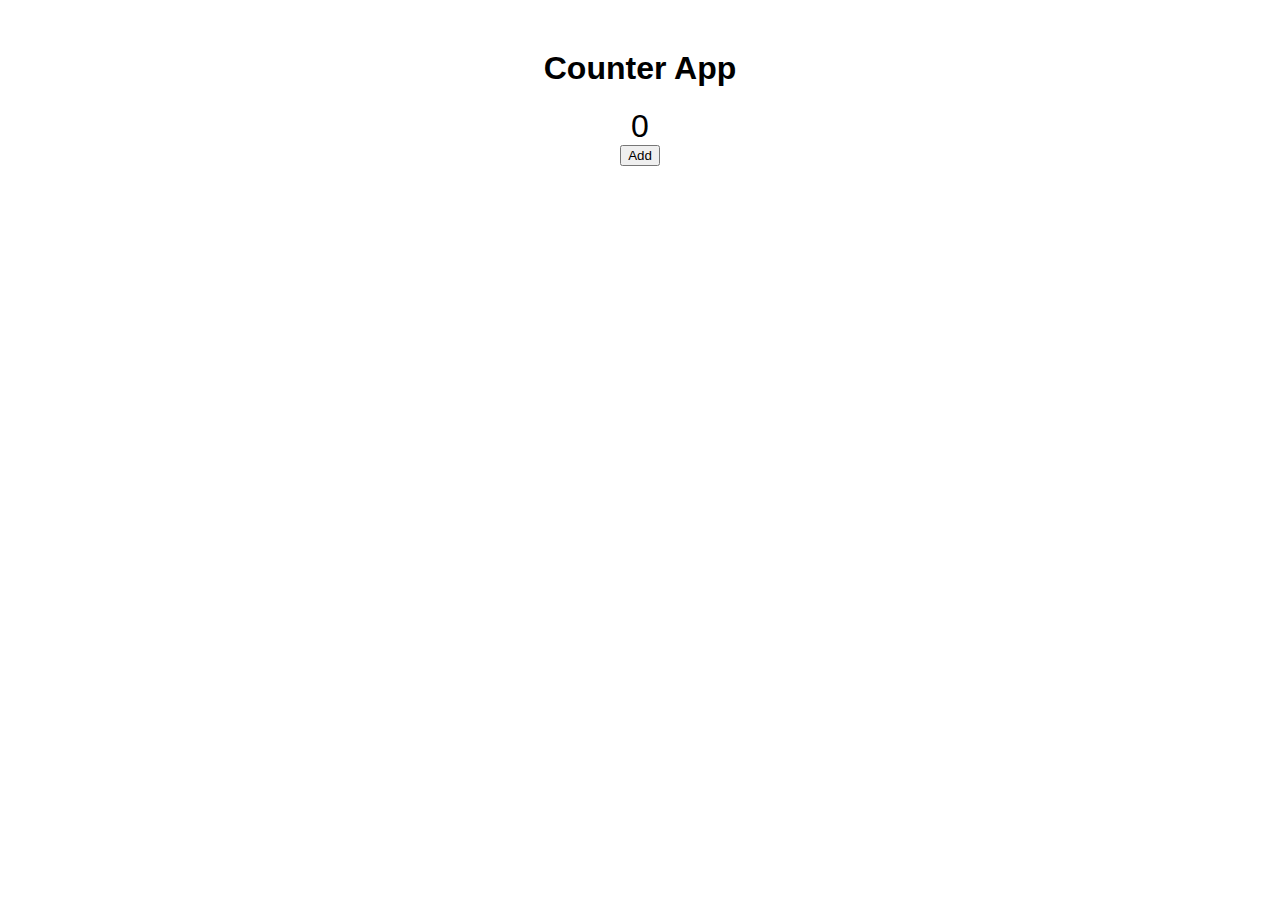
<file: project/index.html>
<!DOCTYPE html>
<html lang="en">
<head>
  <meta charset="UTF-8">
  <meta name="viewport" content="width=device-width, initial-scale=1.0">
  <title>Counter App</title>
  <style>
    body {
      font-family: Arial, sans-serif;
      text-align: center;
      margin-top: 50px;
    }
    #count {
      font-size: 2em;
    }
  </style>
</head>
<body>
  <h1>Counter App</h1>
  <div id="count">0</div>
  <button id="addButton">Add</button>

  <script>
    // Function to log component lifecycle events
    function logEvent(event) {
      console.log(`Component ${event}`);
    }

    // Function to update the count
    function updateCount() {
      count++;
      document.getElementById('count').innerText = count;
    }

    // Initial count value
    let count = 0;

    // Logging component mount event
    document.addEventListener('DOMContentLoaded', () => {
      logEvent('mounted');
    });

    // Adding event listener to the button
    document.getElementById('addButton').addEventListener('click', () => {
      updateCount();
      logEvent('state changed');
    });
  </script>
</body>
</html>
</file>
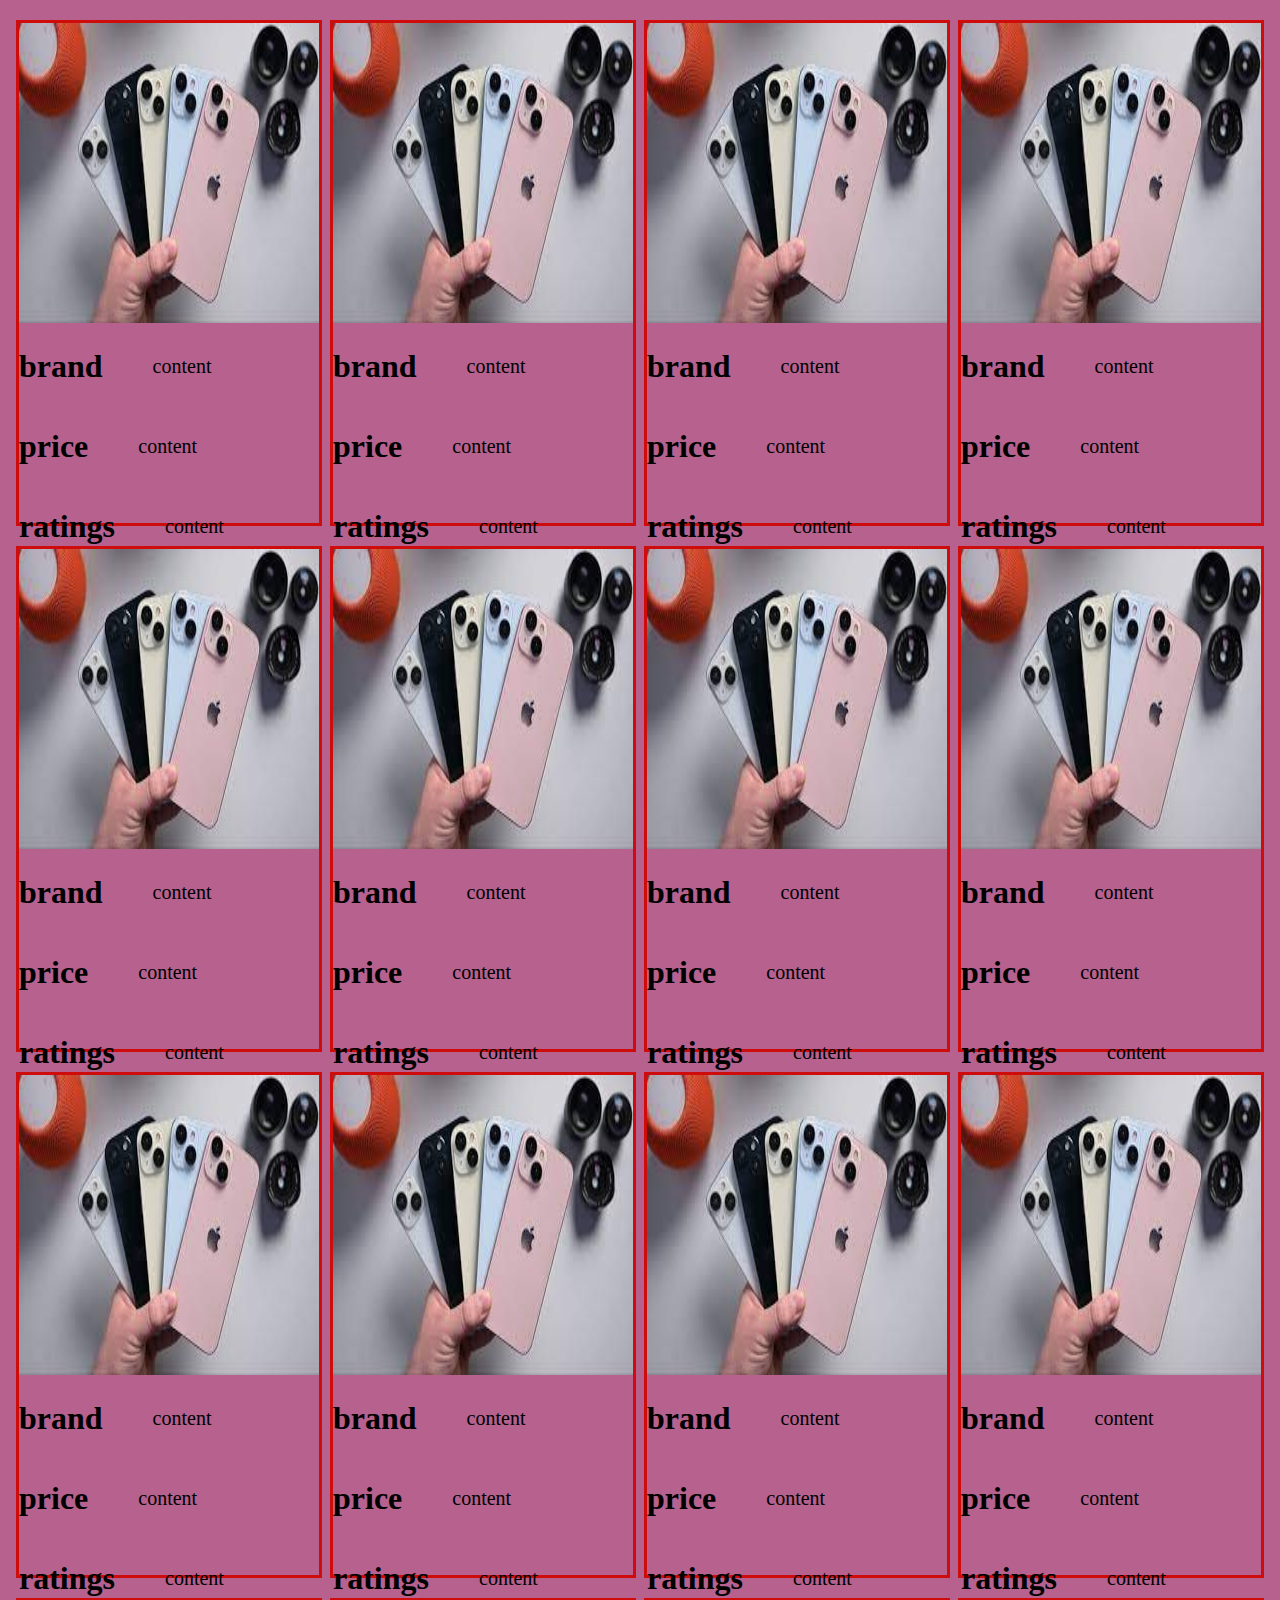
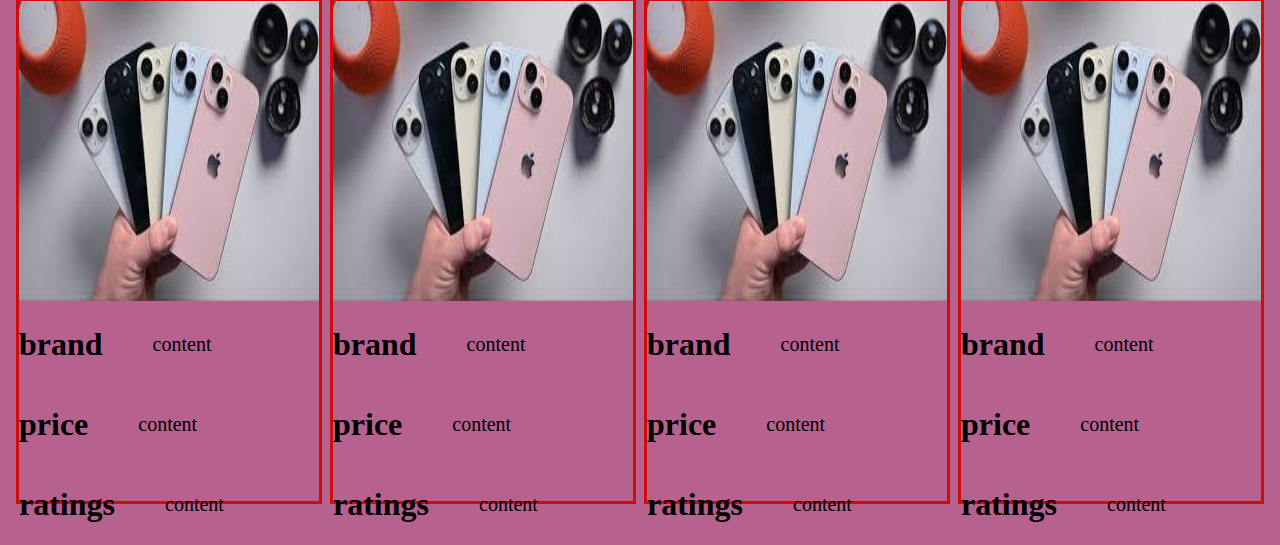
<file: test.js/test.html>
<!DOCTYPE html>
<html lang="en">
<head>
    <meta charset="UTF-8">
    <meta name="viewport" content="width=device-width, initial-scale=1.0">
    <title>Document</title>
    <style>
        #flex{
            display: flex;
            align-items: center;
            
        }
        #flex p{
            font-size: 20px;
            margin-left: 50px;
        }
        .box{
            border: 3px solid rgb(206, 12, 12);
            height: 500px;
            width: 300px;
            
        }
        .box:hover{
            cursor: pointer;
            transform: scale(1.01);
            box-shadow: 5px 5px 5px 5px rgba(0, 0, 0, 0.54);
        }
        section{
            display: flex;
            justify-content: space-evenly;
            margin-top: 20px;
        }
        body{
            background-color: rgba(143, 13, 82, 0.651);
        }
    </style>
</head>
<body>
    <section>
        <div class="box">
            <img src="images.jpeg" alt="" class="image" height="300px" width="300px">
            <div id="flex"><h1>brand </h1><p class="brand">content</p></div>
            <div id="flex"><h1>price </h1><p class="price">content</p></div>
            <div id="flex"><h1>ratings </h1><p class="ratings">content</p></div>
            
        </div>
        <div class="box">
            <img src="images.jpeg" alt="" class="image" height="300px" width="300px">
            <div id="flex"><h1>brand </h1><p class="brand">content</p></div>
            <div id="flex"><h1>price </h1><p class="price">content</p></div>
            <div id="flex"><h1>ratings </h1><p class="ratings">content</p></div>
            
        </div>
        <div class="box">
            <img src="images.jpeg" alt="" class="image" height="300px" width="300px">
            <div id="flex"><h1>brand </h1><p class="brand">content</p></div>
            <div id="flex"><h1>price </h1><p class="price">content</p></div>
            <div id="flex"><h1>ratings </h1><p class="ratings">content</p></div>
            
        </div>
        <div class="box">
            <img src="images.jpeg" alt="" class="image" height="300px" width="300px">
            <div id="flex"><h1>brand </h1><p class="brand">content</p></div>
            <div id="flex"><h1>price </h1><p class="price">content</p></div>
            <div id="flex"><h1>ratings </h1><p class="ratings">content</p></div>
            
        </div>
        
    </section>
    <section>
        <div class="box">
            <img src="images.jpeg" alt="" class="image" height="300px" width="300px">
            <div id="flex"><h1>brand </h1><p class="brand">content</p></div>
            <div id="flex"><h1>price </h1><p class="price">content</p></div>
            <div id="flex"><h1>ratings </h1><p class="ratings">content</p></div>
            
        </div>
        <div class="box">
            <img src="images.jpeg" alt="" class="image" height="300px" width="300px">
            <div id="flex"><h1>brand </h1><p class="brand">content</p></div>
            <div id="flex"><h1>price </h1><p class="price">content</p></div>
            <div id="flex"><h1>ratings </h1><p class="ratings">content</p></div>
            
        </div>
        <div class="box">
            <img src="images.jpeg" alt="" class="image" height="300px" width="300px">
            <div id="flex"><h1>brand </h1><p class="brand">content</p></div>
            <div id="flex"><h1>price </h1><p class="price">content</p></div>
            <div id="flex"><h1>ratings </h1><p class="ratings">content</p></div>
            
        </div>
        <div class="box">
            <img src="images.jpeg" alt="" class="image" height="300px" width="300px">
            <div id="flex"><h1>brand </h1><p class="brand">content</p></div>
            <div id="flex"><h1>price </h1><p class="price">content</p></div>
            <div id="flex"><h1>ratings </h1><p class="ratings">content</p></div>
            
        </div>
        
    </section>
    <section>
        <div class="box">
            <img src="images.jpeg" alt="" class="image" height="300px" width="300px">
            <div id="flex"><h1>brand </h1><p class="brand">content</p></div>
            <div id="flex"><h1>price </h1><p class="price">content</p></div>
            <div id="flex"><h1>ratings </h1><p class="ratings">content</p></div>
            
        </div>
        <div class="box">
            <img src="images.jpeg" alt="" class="image" height="300px" width="300px">
            <div id="flex"><h1>brand </h1><p class="brand">content</p></div>
            <div id="flex"><h1>price </h1><p class="price">content</p></div>
            <div id="flex"><h1>ratings </h1><p class="ratings">content</p></div>
            
        </div>
        <div class="box">
            <img src="images.jpeg" alt="" class="image" height="300px" width="300px">
            <div id="flex"><h1>brand </h1><p class="brand">content</p></div>
            <div id="flex"><h1>price </h1><p class="price">content</p></div>
            <div id="flex"><h1>ratings </h1><p class="ratings">content</p></div>
            
        </div>
        <div class="box">
            <img src="images.jpeg" alt="" class="image" height="300px" width="300px">
            <div id="flex"><h1>brand </h1><p class="brand">content</p></div>
            <div id="flex"><h1>price </h1><p class="price">content</p></div>
            <div id="flex"><h1>ratings </h1><p class="ratings">content</p></div>
            
        </div>
        
    </section>
    <section>
        <div class="box">
            <img src="images.jpeg" alt="" class="image" height="300px" width="300px">
            <div id="flex"><h1>brand </h1><p class="brand">content</p></div>
            <div id="flex"><h1>price </h1><p class="price">content</p></div>
            <div id="flex"><h1>ratings </h1><p class="ratings">content</p></div>
            
        </div>
        <div class="box">
            <img src="images.jpeg" alt="" class="image" height="300px" width="300px">
            <div id="flex"><h1>brand </h1><p class="brand">content</p></div>
            <div id="flex"><h1>price </h1><p class="price">content</p></div>
            <div id="flex"><h1>ratings </h1><p class="ratings">content</p></div>
            
        </div>
        <div class="box">
            <img src="images.jpeg" alt="" class="image" height="300px" width="300px">
            <div id="flex"><h1>brand </h1><p class="brand">content</p></div>
            <div id="flex"><h1>price </h1><p class="price">content</p></div>
            <div id="flex"><h1>ratings </h1><p class="ratings">content</p></div>
            
        </div>
        <div class="box">
            <img src="images.jpeg" alt="" class="image" height="300px" width="300px">
            <div id="flex"><h1>brand </h1><p class="brand">content</p></div>
            <div id="flex"><h1>price </h1><p class="price">content</p></div>
            <div id="flex"><h1>ratings </h1><p class="ratings">content</p></div>
            
        </div>
        
    </section>
</body>
    <script src="test.js"></script>
</html>
</file>
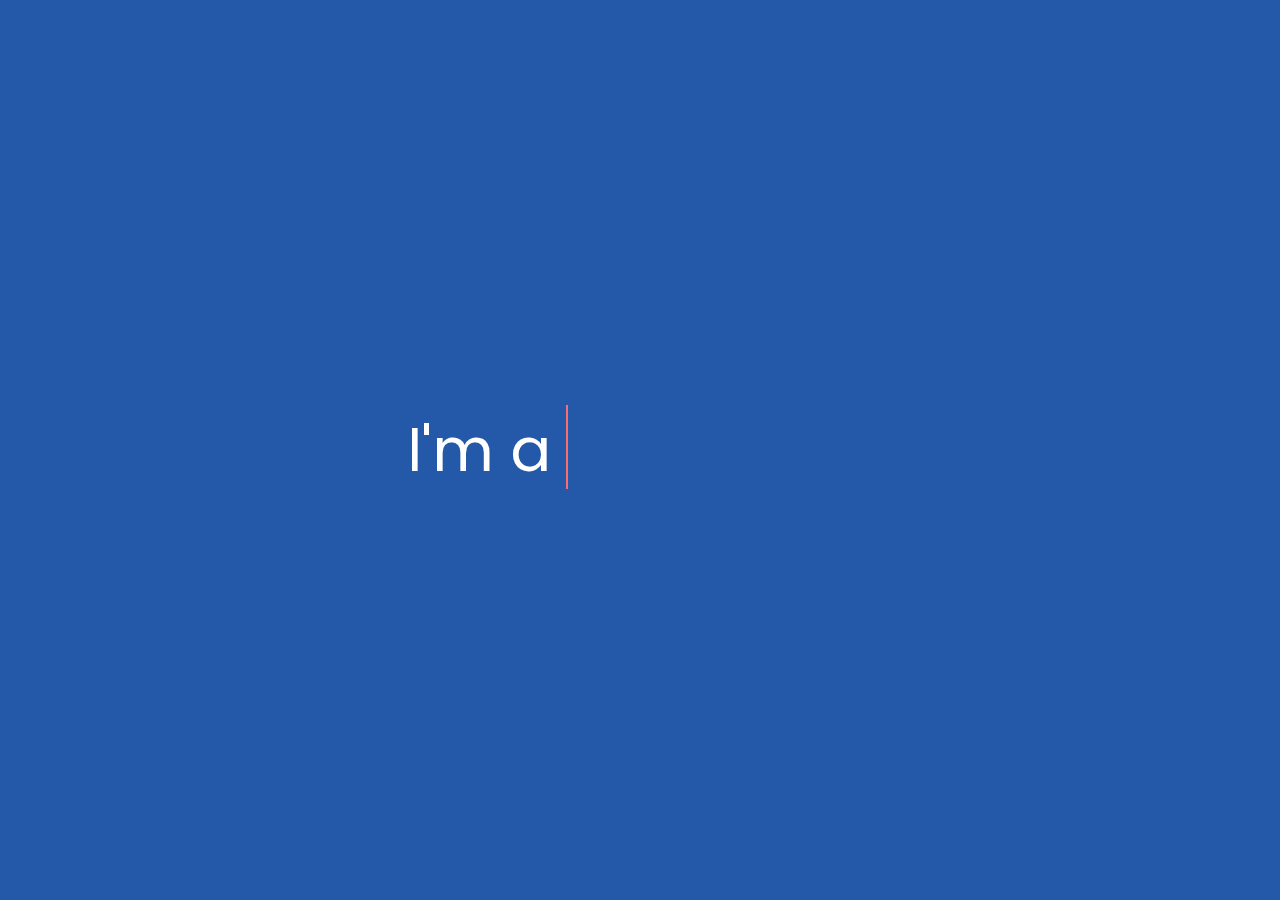
<file: Start-Project-Parallax-Scrolling-Website/erasewordinhtml/erase.html>
<!DOCTYPE html>
<html lang="en">
<head>
    <meta charset="UTF-8">
    <meta name="viewport" content="width=device-width, initial-scale=1.0">
    <title>Document</title>
    <style>
       @import url('https://fonts.googleapis.com/css2?family=Poppins:wght@200;300;400;500;600;700&display=swap');
*{
  margin: 0;
  padding: 0;
  box-sizing: border-box;
  font-family: 'Poppins', sans-serif;
}
body{
  display: flex;
  align-items: center;
  justify-content: center;
  min-height: 100vh;
  background: #2459a9;
}
.wrapper{
  display: flex;
}
.wrapper .static-txt{
  color: #fff;
  font-size: 60px;
  font-weight: 400;
}
.wrapper .dynamic-txts{
  margin-left: 15px;
  height: 90px;
  line-height: 90px;
  overflow: hidden;
}
.dynamic-txts li{
  list-style: none;
  color: #FC6D6D;
  font-size: 60px;
  font-weight: 500;
  position: relative;
  top: 0;
  animation: slide 12s steps(4) infinite;
}
@keyframes slide {
  100%{
    top: -360px;
  }
}
.dynamic-txts li span{
  position: relative;
  margin: 5px 0;
  line-height: 90px;
}
.dynamic-txts li span::after{
  content: "";
  position: absolute;
  left: 0;
  height: 100%;
  width: 100%;
  background: #2459a9;
  border-left: 2px solid #FC6D6D;
  animation: typing 3s steps(10) infinite;
}
@keyframes typing {
  40%, 60%{
    left: calc(100% + 30px);
  }
  100%{
    left: 0;
  }
}
    </style>
</head>
<body>
    <div class="wrapper">
        <div class="static-txt">I'm a</div>
        <ul class="dynamic-txts">
            <li><span>developer</span></li>
            <li><span>javaScript</span></li>
            <li><span>html</span></li>
            <li><span>css</span></li>
            <li><span>reactjs</span></li>
        </ul>
    </div>
</body>
</html>
</file>
